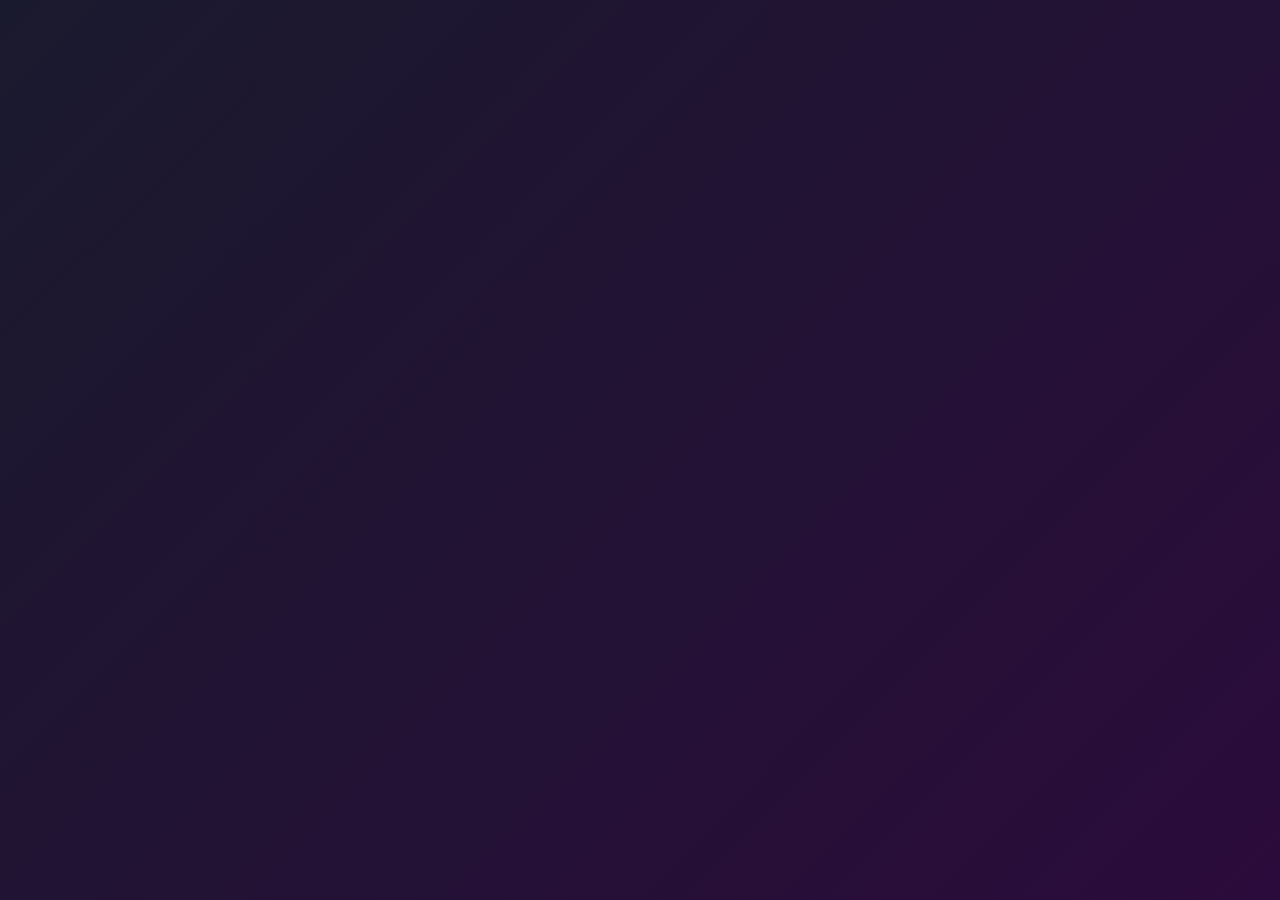
<file: index.html>
<!DOCTYPE html>
<html lang="en">
<head>
    <meta charset="UTF-8">
    <meta name="viewport" content="width=device-width, initial-scale=1.0">
    <title>Sadman's Work Engine - Loading...</title>
    <style>
        body {
            margin: 0;
            display: flex;
            flex-direction: column;
            justify-content: center;
            align-items: center;
            height: 100vh;
            background: linear-gradient(135deg, #1A1A2E, #2B0B3B); /* Dark blue and pinkish background gradient [cite: 4] */
            color: #E0E0E0; /* Light text color */
            font-family: 'Montserrat', sans-serif; /* Professional font */
            overflow: hidden;
        }

        .splash-container {
            text-align: center;
            opacity: 0;
            transform: translateY(20px);
            animation: fadeInMove 1.5s forwards ease-out, pulseEffect 2s infinite ease-in-out;
            animation-delay: 0.5s; /* Delay start of main animation */
        }

        .splash-logo {
            width: 120px;
            height: 120px;
            margin-bottom: 20px;
            border-radius: 50%;
            background-color: #6C5CE7; /* A vibrant purple for accent */
            display: flex;
            justify-content: center;
            align-items: center;
            font-size: 2.5em;
            font-weight: bold;
            color: #FFFFFF;
            box-shadow: 0 0 20px rgba(108, 92, 231, 0.5);
            opacity: 0;
            animation: fadeInScale 1s forwards ease-out;
        }

        .splash-title {
            font-size: 3.5em;
            font-weight: 700;
            margin-bottom: 10px;
            letter-spacing: 2px;
            text-shadow: 0 0 10px rgba(255, 255, 255, 0.2);
        }

        .splash-tagline {
            font-size: 1.2em;
            font-weight: 300;
            letter-spacing: 1px;
            opacity: 0;
            animation: fadeIn 1s forwards ease-out 1.8s; /* Delayed fade-in for tagline */
        }

        @keyframes fadeInMove {
            to {
                opacity: 1;
                transform: translateY(0);
            }
        }

        @keyframes fadeInScale {
            to {
                opacity: 1;
                transform: scale(1);
            }
        }

        @keyframes pulseEffect {
            0% {
                transform: scale(1);
            }
            50% {
                transform: scale(1.03);
            }
            100% {
                transform: scale(1);
            }
        }

        @keyframes fadeIn {
            to {
                opacity: 1;
            }
        }
    </style>
</head>
<body>
    <div class="splash-container">
        <div class="splash-logo">SW</div> <div class="splash-title">Sadman's Work Engine</div>
        <div class="splash-tagline">Crafting Digital Experiences</div>
    </div>

    <script>
        // Redirect to the main page (index.html) after 4 seconds
        setTimeout(() => {
            window.location.href = 'main.html';
        }, 4000); // 4000 milliseconds = 4 seconds
    </script>
</body>
</html>
</file>
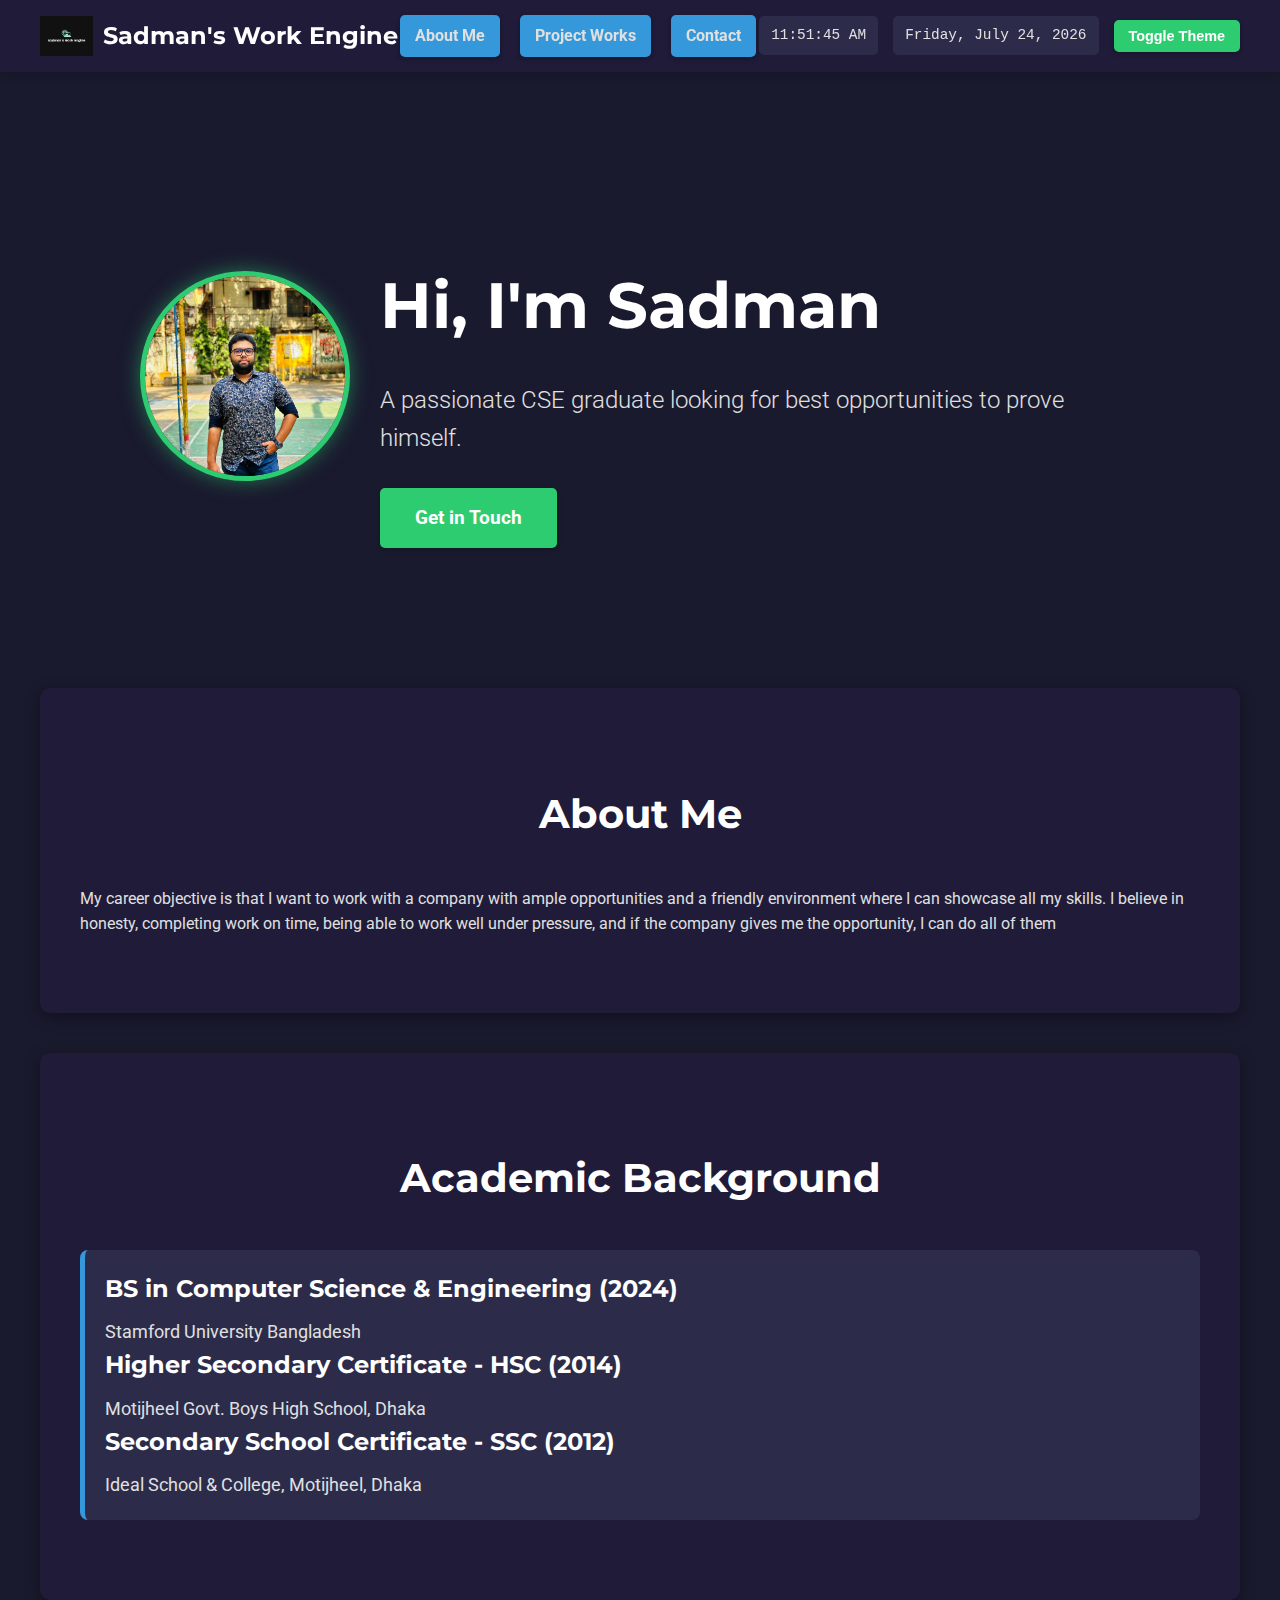
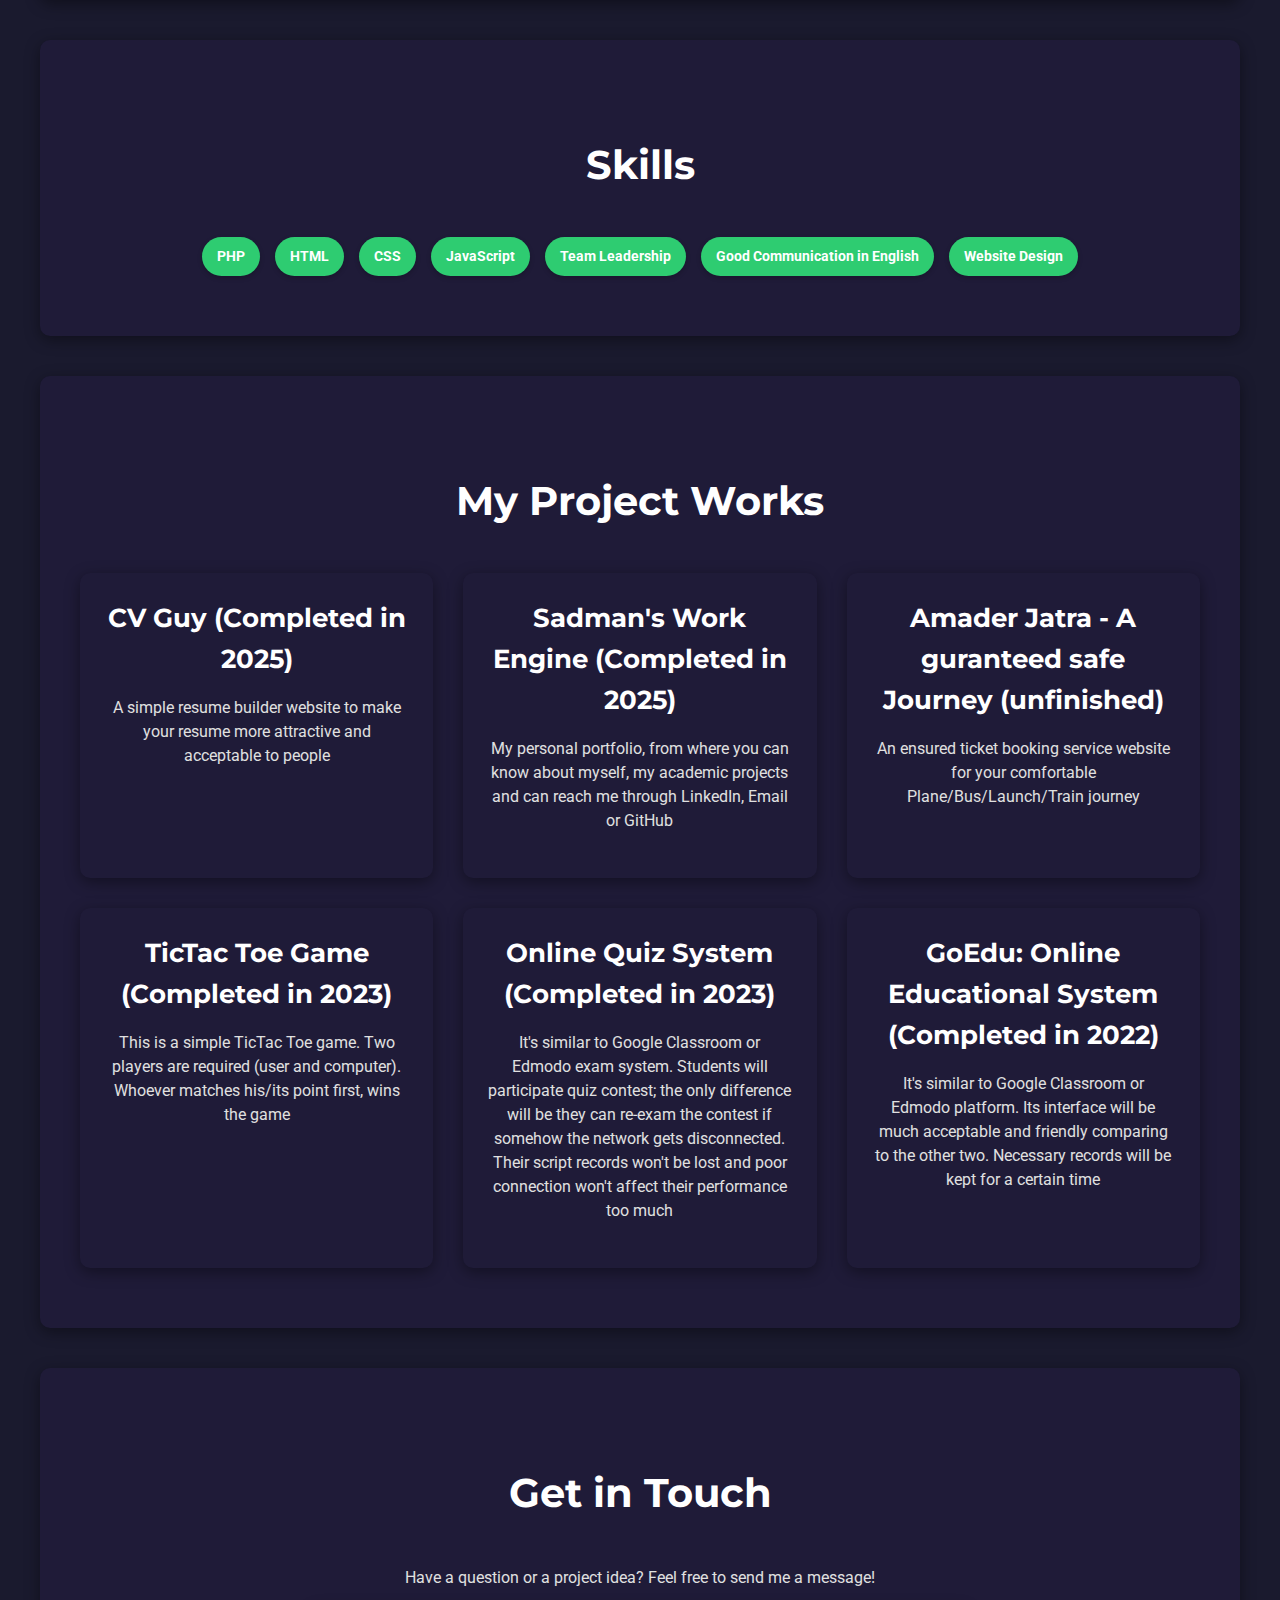
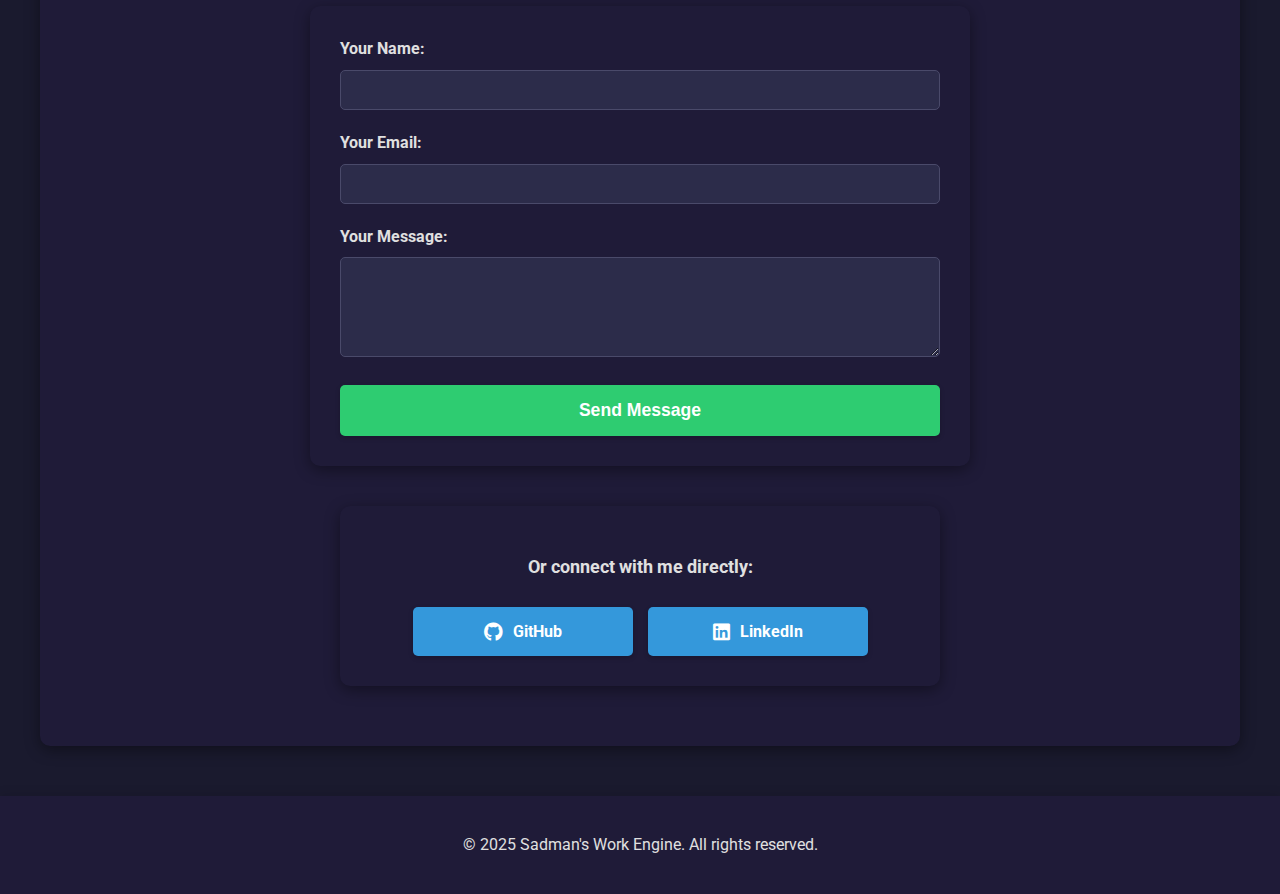
<file: main.html>
<!DOCTYPE html>
<html lang="en">
<head>
    <meta charset="UTF-8">
    <meta name="viewport" content="width=device-width, initial-scale=1.0">
    <title>Sadman's Work Engine - Portfolio</title>
    <link rel="stylesheet" href="style.css">
    <link href="https://fonts.googleapis.com/css2?family=Montserrat:wght@300;400;700&family=Roboto:wght@300;400;700&display=swap" rel="stylesheet">
    <link rel="stylesheet" href="https://cdnjs.cloudflare.com/ajax/libs/font-awesome/6.0.0-beta3/css/all.min.css">
</head>
<body class="dark-theme"> <header class="main-header">
        <div class="header-content">
            <div class="logo">
                <img src="work engine.png" alt="Sadman's Work Engine"> <span>Sadman's Work Engine</span>
            </div>
            <nav class="main-nav">
                <ul class="nav-links">
                    <li><a href="#about" class="blue-button">About Me</a></li>
                    <li><a href="#portfolio" class="blue-button">Project Works</a></li>
                    <li><a href="#contact" class="blue-button">Contact</a></li>
                </ul>
            </nav>
            <div class="header-right">
                <div id="digital-clock" class="digital-time"></div>
                <div id="calendar" class="calendar-date"></div>
                <button id="theme-toggle" class="green-button toggle-theme-button">Toggle Theme</button>
            </div>
        </div>
    </header>

    <main class="main-content">
        <section id="hero" class="hero-section">
            <div class="hero-profile-container">
                <img src="picture.jpeg" alt="Your Profile Picture" class="profile-picture">
            </div>
            <div class="hero-text">
                <h1>Hi, I'm Sadman</h1>
                <p class="tagline">A passionate CSE graduate looking for best opportunities to prove himself.</p>
                <a href="#contact" class="green-button cta-button">Get in Touch</a>
            </div>
        </section>

        <section id="about" class="about-section common-section">
            <h2>About Me</h2>
            <div class="section-content">
                <p>My career objective is that I want to work with a company with ample opportunities and a friendly environment where I can showcase all my skills. I believe in honesty, completing work on time, being able to work well under pressure, and if the company gives me the opportunity, I can do all of them</p>
            </div>
        </section>

        <section id="academic" class="academic-section common-section">
            <h2>Academic Background</h2>
            <div class="section-content">
                <div class="academic-entry">
                    <h3>BS in Computer Science & Engineering (2024)</h3>
                    <p>Stamford University Bangladesh</p>
                    <h3>Higher Secondary Certificate - HSC (2014)</h3>
                    <p>Motijheel Govt. Boys High School, Dhaka</p>
                    <h3>Secondary School Certificate - SSC (2012)</h3>
                    <p>Ideal School & College, Motijheel, Dhaka</p>
                </div>
            </div>
        </section>

        <section id="skills" class="skills-section common-section">
            <h2>Skills</h2>
            <div class="section-content skills-grid">
                <span class="skill-tag green-button">PHP</span>                
                <span class="skill-tag green-button">HTML</span>
                <span class="skill-tag green-button">CSS</span>
                <span class="skill-tag green-button">JavaScript</span>
                <span class="skill-tag green-button">Team Leadership</span>
                <span class="skill-tag green-button">Good Communication in English</span>
                <span class="skill-tag green-button">Website Design</span>
            </div>
        </section>

        <section id="portfolio" class="portfolio-section common-section">
            <h2>My Project Works</h2>
            <div class="section-content project-grid">
                <div class="project-card">
                    <h3>CV Guy (Completed in 2025)</h3>
                    <p>A simple resume builder website to make your resume more attractive and acceptable to people</p>
                </div>
                <div class="project-card">
                    <h3>Sadman's Work Engine (Completed in 2025)</h3>
                    <p>My personal portfolio, from where you can know about myself, my academic projects and can reach me through LinkedIn, Email or GitHub</p>
                </div>
                <div class="project-card">
                    <h3>Amader Jatra - A guranteed safe Journey (unfinished)</h3>
                    <p>An ensured ticket booking service website for your comfortable Plane/Bus/Launch/Train journey</p>
                </div>
                <div class="project-card">
                    <h3>TicTac Toe Game (Completed in 2023)</h3>
                    <p>This is a simple TicTac Toe game. Two players are required (user and computer). Whoever matches his/its point first, wins the game</p>
                </div>
                <div class="project-card">
                    <h3>Online Quiz System (Completed in 2023)</h3>
                    <p>It's similar to Google Classroom or Edmodo exam system. Students will participate quiz contest; the only difference will be they can re-exam the contest if somehow the network gets disconnected. Their script records won't be lost and poor connection won't affect their performance too much</p>
                </div>
                <div class="project-card">
                    <h3>GoEdu: Online Educational System (Completed in 2022)</h3>
                    <p>It's similar to Google Classroom or Edmodo platform. Its interface will be much acceptable and friendly comparing to the other two. Necessary records will be kept for a certain time</p>
                </div>
            </div>
        </section>

        <section id="contact" class="contact-section common-section">
            <h2>Get in Touch</h2>
            <div class="section-content">
                <p>Have a question or a project idea? Feel free to send me a message!</p>
                <form id="contact-form" class="contact-form" action="https://formspree.io/f/xdkdnkbv" method="POST">
                    <div class="form-group">
                        <label for="contact-name">Your Name:</label>
                        <input type="text" id="contact-name" name="name" required>
                    </div>
                    <div class="form-group">
                        <label for="contact-email">Your Email:</label>
                        <input type="email" id="contact-email" name="email" required>
                    </div>
                    <div class="form-group">
                        <label for="contact-message">Your Message:</label>
                        <textarea id="contact-message" name="message" rows="5" required></textarea>
                    </div>
                    <button type="submit" class="green-button">Send Message</button>
                </form>

                <div class="direct-contact-links">
                    <p>Or connect with me directly:</p>
                    <div class="social-links-grid">
                        <a href="https://github.com/AlviSaadman72" class="social-link blue-button" target="_blank">
                            <i class="fab fa-github"></i> GitHub
                        </a>
                        <a href="https://www.linkedin.com/in/sadman-mahboob-alvi-2481512a5/" class="social-link blue-button" target="_blank">
                            <i class="fab fa-linkedin"></i> LinkedIn
                        </a>
                    </div>
                </div>
            </div>
        </section>
    </main>

    <footer class="main-footer">
        <p>&copy; 2025 Sadman's Work Engine. All rights reserved.</p>
    </footer>

    <script src="script.js"></script>
</body>
</html>
</file>
<file: style.css>
/* General Body and Typography */
:root {
    /* Dark Theme Colors */
    --background-dark: #1A1A2E; /* Dark blue */
    --card-background-dark: #1F1B38; /* Slightly lighter dark blue/purple */
    --text-dark: #E0E0E0; /* Off-white for readability */
    --heading-dark: #FFFFFF;
    --border-dark: #4A4A6A;
    --input-background-dark: #2C2C4A;

    /* Light Theme Colors */
    --background-light: #F0F8FF; /* Light blue */
    --card-background-light: #FFFFFF;
    --text-light: #333333;
    --heading-light: #000000;
    --border-light: #CCCCCC;
    --input-background-light: #F8F8F8;

    /* Button Colors */
    --red-button: #E74C3C; /* Negligence */
    --green-button: #2ECC71; /* Acceptable */
    --blue-button: #3498DB; /* Neutral */

    /* Font Families */
    --font-primary: 'Montserrat', sans-serif;
    --font-secondary: 'Roboto', sans-serif;
}

body {
    margin: 0;
    font-family: var(--font-secondary);
    line-height: 1.6;
    transition: background-color 0.3s ease, color 0.3s ease;
    -webkit-font-smoothing: antialiased;
    -moz-osx-font-smoothing: grayscale;
}

/* Dark Theme */
body.dark-theme {
    background-color: var(--background-dark);
    color: var(--text-dark);
}

body.dark-theme .common-section,
body.dark-theme .project-card,
body.dark-theme .contact-form,
body.dark-theme .direct-contact-links { /* Added for the new section */
    background-color: var(--card-background-dark);
    box-shadow: 0 4px 15px rgba(0, 0, 0, 0.4);
}

body.dark-theme input,
body.dark-theme textarea {
    background-color: var(--input-background-dark);
    border: 1px solid var(--border-dark);
    color: var(--text-dark);
}

body.dark-theme h1,
body.dark-theme h2,
body.dark-theme h3 {
    color: var(--heading-dark);
}

/* Light Theme */
body.light-theme {
    background-color: var(--background-light);
    color: var(--text-light);
}

body.light-theme .common-section,
body.light-theme .project-card,
body.light-theme .contact-form,
body.light-theme .direct-contact-links { /* Added for the new section */
    background-color: var(--card-background-light);
    box-shadow: 0 4px 15px rgba(0, 0, 0, 0.1);
}

body.light-theme input,
body.light-theme textarea {
    background-color: var(--input-background-light);
    border: 1px solid var(--border-light);
    color: var(--text-light);
}

body.light-theme h1,
body.light-theme h2,
body.light-theme h3 {
    color: var(--heading-light);
}


/* Layout and Spacing */
.common-section {
    padding: 60px 40px;
    margin: 40px auto;
    max-width: 1200px;
    border-radius: 10px;
    box-sizing: border-box; /* Include padding in element's total width and height */
}

h1, h2, h3 {
    font-family: var(--font-primary);
    text-align: center;
    margin-bottom: 40px;
}

h1 { font-size: 3.5em; }
h2 { font-size: 2.5em; }
h3 { font-size: 1.8em; }

/* Buttons */
.green-button, .red-button, .blue-button {
    display: inline-block;
    padding: 12px 25px;
    border: none;
    border-radius: 5px;
    cursor: pointer;
    font-size: 1em;
    font-weight: bold;
    text-decoration: none;
    text-align: center;
    transition: background-color 0.3s ease, transform 0.2s ease, box-shadow 0.2s ease;
    box-shadow: 0 2px 5px rgba(0,0,0,0.2);
}

.green-button {
    background-color: var(--green-button);
    color: white;
}
.green-button:hover {
    background-color: #27AE60;
    transform: translateY(-2px);
    box-shadow: 0 4px 10px rgba(0,0,0,0.3);
}

.red-button {
    background-color: var(--red-button);
    color: white;
}
.red-button:hover {
    background-color: #C0392B;
    transform: translateY(-2px);
    box-shadow: 0 4px 10px rgba(0,0,0,0.3);
}

.blue-button {
    background-color: var(--blue-button);
    color: white;
}
.blue-button:hover {
    background-color: #2980B9;
    transform: translateY(-2px);
    box-shadow: 0 4px 10px rgba(0,0,0,0.3);
}

/* Header Specifics */
.main-header {
    background-color: var(--card-background-dark); /* Using dark theme card background for header */
    padding: 15px 40px;
    position: sticky;
    top: 0;
    z-index: 1000;
    box-shadow: 0 2px 10px rgba(0,0,0,0.2);
}

body.light-theme .main-header {
    background-color: var(--card-background-light);
    box-shadow: 0 2px 10px rgba(0,0,0,0.1);
}

.header-content {
    display: flex;
    justify-content: space-between;
    align-items: center;
    max-width: 1400px;
    margin: 0 auto;
}

.logo {
    display: flex;
    align-items: center;
    font-family: var(--font-primary);
    font-size: 1.5em;
    font-weight: bold;
    color: var(--heading-dark);
}

body.light-theme .logo {
    color: var(--heading-light);
}

.logo img {
    height: 40px; /* Adjust logo size */
    margin-right: 10px;
}

.nav-links {
    list-style: none;
    margin: 0;
    padding: 0;
    display: flex;
    gap: 20px;
}

.nav-links a {
    color: var(--text-dark);
    text-decoration: none;
    font-weight: bold;
    padding: 8px 15px;
    border-radius: 5px;
    transition: background-color 0.3s ease;
}

body.light-theme .nav-links a {
    color: var(--text-light);
}

.nav-links a:hover {
    background-color: rgba(255, 255, 255, 0.1);
}
body.light-theme .nav-links a:hover {
    background-color: rgba(0, 0, 0, 0.05);
}

.header-right {
    display: flex;
    align-items: center;
    gap: 15px;
}

.digital-time, .calendar-date {
    font-family: 'Roboto Mono', monospace; /* Monospace font for clock */
    font-size: 0.9em;
    background-color: var(--input-background-dark);
    padding: 8px 12px;
    border-radius: 5px;
    white-space: nowrap; /* Prevent wrapping */
}
body.light-theme .digital-time, body.light-theme .calendar-date {
    background-color: var(--input-background-light);
}

.toggle-theme-button {
    padding: 8px 15px;
    font-size: 0.9em;
}

/* Hero Section */
.hero-section {
    display: flex;
    flex-direction: column; /* Stack on smaller screens */
    align-items: center;
    text-align: center;
    padding: 80px 40px;
    max-width: 1000px;
    margin: 60px auto;
    gap: 30px;
}
@media (min-width: 768px) {
    .hero-section {
        flex-direction: row; /* Side-by-side on larger screens */
        text-align: left;
    }
}

.hero-profile-container {
    flex-shrink: 0; /* Don't shrink the image container */
}

.profile-picture {
    width: 200px;
    height: 200px;
    border-radius: 50%;
    object-fit: cover;
    border: 5px solid var(--green-button); /* Accent border */
    box-shadow: 0 0 20px rgba(46, 204, 113, 0.5); /* Glowing effect */
    transition: transform 0.3s ease-in-out;
}
.profile-picture:hover {
    transform: scale(1.05);
}

.hero-text {
    flex-grow: 1;
}

.hero-text h1 {
    font-size: 4em;
    margin-bottom: 10px;
    text-align: center;
}
@media (min-width: 768px) {
    .hero-text h1 {
        text-align: left;
    }
}

.hero-text .tagline {
    font-size: 1.5em;
    margin-bottom: 30px;
    color: var(--text-dark);
    font-weight: 300;
}
body.light-theme .hero-text .tagline {
    color: var(--text-light);
}

.cta-button {
    font-size: 1.2em;
    padding: 15px 35px;
}

/* Section Content Styling */
.section-content {
    margin-top: 20px;
}

/* Academic Section */
.academic-entry {
    background-color: var(--input-background-dark);
    padding: 20px;
    border-radius: 8px;
    margin-bottom: 20px;
    border-left: 5px solid var(--blue-button); /* Neutral accent */
}
body.light-theme .academic-entry {
    background-color: var(--input-background-light);
    border-left: 5px solid var(--blue-button);
}

.academic-entry h3 {
    margin-top: 0;
    margin-bottom: 10px;
    font-size: 1.5em;
    text-align: left;
}
.academic-entry p {
    margin: 0;
    font-size: 1.1em;
}

/* Skills Section */
.skills-grid {
    display: flex;
    flex-wrap: wrap;
    justify-content: center;
    gap: 15px;
}

.skill-tag {
    background-color: var(--green-button);
    color: white;
    padding: 8px 15px;
    border-radius: 20px;
    font-size: 0.9em;
    font-weight: bold;
    cursor: default;
    transition: background-color 0.3s ease;
}
.skill-tag:hover {
    background-color: #27AE60;
}
body.light-theme .skill-tag {
    background-color: var(--green-button); /* Stays green */
}

/* Portfolio/Project Section */
.project-grid {
    display: grid;
    grid-template-columns: repeat(auto-fit, minmax(300px, 1fr));
    gap: 30px;
}

.project-card {
    background-color: var(--card-background-dark);
    padding: 25px;
    border-radius: 10px;
    box-shadow: 0 4px 10px rgba(0,0,0,0.3);
    text-align: center;
    transition: transform 0.3s ease, box-shadow 0.3s ease;
}
body.light-theme .project-card {
    background-color: var(--card-background-light);
    box-shadow: 0 4px 10px rgba(0,0,0,0.1);
}

.project-card:hover {
    transform: translateY(-5px);
    box-shadow: 0 6px 20px rgba(0,0,0,0.4);
}

.project-card h3 {
    margin-top: 0;
    font-size: 1.6em;
    margin-bottom: 15px;
    color: var(--heading-dark);
}
body.light-theme .project-card h3 {
    color: var(--heading-light);
}

.project-card p {
    font-size: 1em;
    margin-bottom: 20px;
    line-height: 1.5;
}

.view-project-button {
    font-size: 0.9em;
    padding: 10px 20px;
}

/* Contact Section */
.contact-section {
    /* Adjusted padding and margin for better spacing within the section content */
    padding: 60px 40px;
    margin: 40px auto;
    max-width: 1200px;
    border-radius: 10px;
    box-sizing: border-box;
    text-align: center; /* Center the overall content within the section */
}

.contact-form {
    max-width: 600px;
    margin: 0 auto 30px auto; /* Add bottom margin to separate from new section */
    padding: 30px;
    border-radius: 10px;
    box-shadow: 0 4px 10px rgba(0,0,0,0.3);
    /* Ensure the form's background and shadow adapt to theme */
    background-color: var(--card-background-dark);
}
body.light-theme .contact-form {
    background-color: var(--card-background-light);
}


.contact-form .form-group {
    margin-bottom: 20px;
    text-align: left; /* Align labels and inputs to the left */
}

.contact-form label {
    display: block;
    margin-bottom: 8px;
    font-weight: bold;
    color: var(--text-dark);
}
body.light-theme .contact-form label {
    color: var(--text-light);
}

.contact-form input[type="text"],
.contact-form input[type="email"],
.contact-form textarea {
    width: 100%; /* Set to 100% to fill container */
    padding: 10px;
    border-radius: 5px;
    font-size: 1em;
    box-sizing: border-box; /* Ensures padding doesn't increase width beyond 100% */
    background-color: var(--input-background-dark);
    border: 1px solid var(--border-dark);
    color: var(--text-dark);
}
body.light-theme .contact-form input[type="text"],
body.light-theme .contact-form input[type="email"],
body.light-theme .contact-form textarea {
    background-color: var(--input-background-light);
    border: 1px solid var(--border-light);
    color: var(--text-light);
}

.contact-form textarea {
    resize: vertical; /* Allow vertical resizing */
    min-height: 100px;
}

.contact-form button[type="submit"] {
    width: 100%;
    padding: 15px;
    font-size: 1.1em;
}

/* NEW: Direct Contact Links Section */
.direct-contact-links {
    margin-top: 40px; /* Space from the form above */
    padding: 30px;
    border-radius: 10px;
    box-shadow: 0 4px 10px rgba(0,0,0,0.3);
    text-align: center;
    max-width: 600px;
    margin-left: auto;
    margin-right: auto;
    box-sizing: border-box;
    /* Ensure the background and shadow adapt to theme */
    background-color: var(--card-background-dark);
}
body.light-theme .direct-contact-links {
    background-color: var(--card-background-light);
}

.direct-contact-links p {
    font-size: 1.1em;
    margin-bottom: 25px;
    font-weight: bold;
    color: var(--text-dark); /* Ensure text color changes with theme */
}
body.light-theme .direct-contact-links p {
    color: var(--text-light);
}

.social-links-grid {
    display: flex;
    flex-direction: column; /* Stack links by default */
    gap: 15px;
}
@media (min-width: 600px) {
    .social-links-grid {
        flex-direction: row; /* Display side-by-side on wider screens */
        justify-content: center;
        flex-wrap: wrap; /* Allow wrapping if too many links */
    }
}


.social-link {
    display: flex; /* Allow icon and text to align */
    align-items: center;
    justify-content: center; /* Center content within the link button */
    gap: 10px; /* Space between icon and text */
    padding: 12px 20px; /* Adjust padding for links */
    font-size: 1em; /* Ensure consistent font size */
    width: auto; /* Allow button to size to content */
    min-width: 180px; /* Ensure a minimum width for consistency */
}

.social-link i {
    font-size: 1.2em; /* Icon size */
}


/* Footer */
.main-footer {
    background-color: var(--card-background-dark);
    color: var(--text-dark);
    text-align: center;
    padding: 20px;
    margin-top: 50px;
    box-shadow: 0 -2px 10px rgba(0,0,0,0.1);
}
body.light-theme .main-footer {
    background-color: var(--card-background-light);
    color: var(--text-light);
    box-shadow: 0 -2px 10px rgba(0,0,0,0.05);
}

/* Responsive Design */
@media (max-width: 768px) {
    .main-header {
        flex-direction: column;
        text-align: center;
    }
    .header-content {
        flex-direction: column;
        gap: 15px;
    }
    .main-nav {
        margin-top: 15px;
    }
    .nav-links {
        flex-direction: column;
        gap: 10px;
    }
    .header-right {
        flex-direction: column;
        gap: 10px;
    }
    .hero-text h1 {
        font-size: 2.5em;
        text-align: center;
    }
    .hero-text .tagline {
        font-size: 1.2em;
    }
    h1 { font-size: 2.8em; }
    h2 { font-size: 2em; }
    .common-section {
        padding: 40px 20px;
        margin: 20px auto;
    }
    /* Adjust contact links for smaller screens if needed */
    .social-links-grid {
        flex-direction: column;
    }
    .social-link {
        width: 100%; /* Make full width on small screens */
    }
}
</file>
